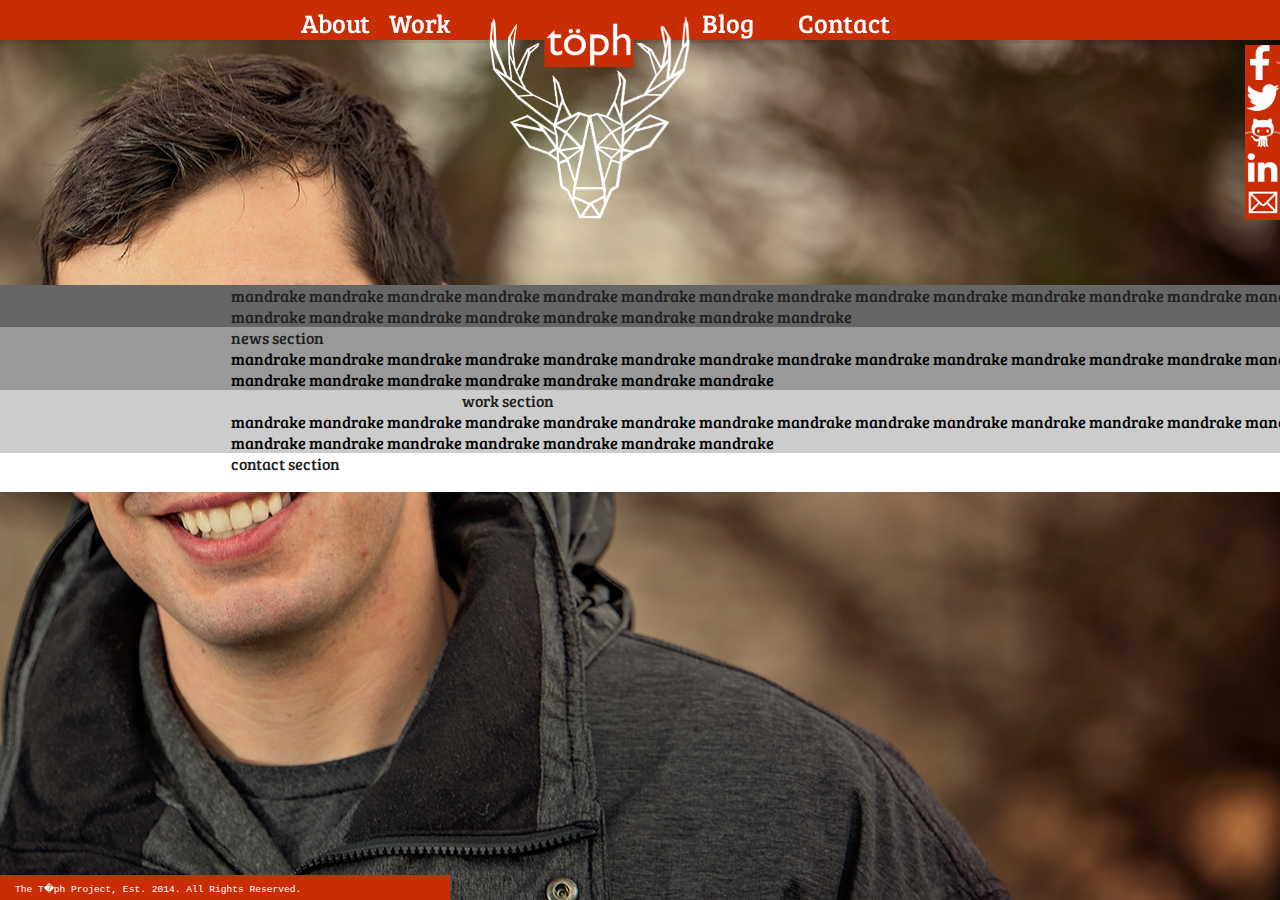
<file: index.html>
<!doctype html>
    <html>
        <head>
            <link href='http://fonts.googleapis.com/css?family=Bree+Serif' rel='stylesheet' type='text/css'>
            <script type='text/javascript' src='jquery.js'></script>
             <script type='text/javascript' src='jquery-scrollto.js'></script>
            <link href="main.css" rel="stylesheet" type="text/css"/>
            <script src="app.js"></script>
            <script src="app2.js"></script>
            <script type='text/javascript' src='imagelightbox.js'></script>
            <script type='text/javascript' src='script.js'></script>
            <link rel="icon"
            type="image/png"
            href="tophFavicon.jpg">
            <title>T�ph</title>
        </head>
        <body>
            
             <div class="topBar" style="width: 100%; height: 40px; background-color: #c92d06; position: fixed; top: 0px; z-index: 900;"></div>
             <div class="topBar" style="width: 100%; height: 3px; background-color: #1f1f1f; position: fixed; top: 40px; z-index: 900; opacity: 0.1;"></div>
             
            <div class="navbar navbar-inverse navbar-fixed-top" style="width: 60%; height: 275px; top: 0px; margin-left: auto; margin-right: auto; min-width: 649px; max-width: 679px;z-index: 999;">
                 
                
                 
                <div class="tophAbout" style="margin-left: auto; margin-top: 5px; height: 100%; width: 13%; vertical-align: middle; float: left;min-width: 84px; max-width: 94px;">
                    <a style="z-index: 999; position: fixed; font-size: 1.6em; font-family: 'Bree Serif', serif;" href="#">About </a>
                </div>
                <div class="tophWork" style="margin-top: 5px; height: 100%; width: 13%; vertical-align: middle; float: left;min-width: 87px; max-width: 97px;">
                    <a style="position: fixed; font-size: 1.6em; font-family: 'Bree Serif', serif; z-index: 999;" href="#" class="workLink">Work</a>
                </div>
                <div class="tophLogo" style="z-index: 999; margin-top: 5px; width: 30%; vertical-align: middle; float: left; min-width: 225px; max-width: 225px;">
                    <a href="index.html"><img class=" elLogo" style="position: fixed; z-index: 999; width: 225px;" src="logoTest2.png"></a>
                </div>
                <div class="tophBlog" style="margin-top: 5px; height: 100%; width: 13%; vertical-align: middle; float: left;min-width: 96px; max-width: 106px;">
                    <a style="z-index: 999; position: fixed; font-size: 1.6em; font-family: 'Bree Serif', serif;" href="#" class="aboutLink"> Blog</a>
                </div>
                <div class="tophContact" style="margin-top: 5px; margin-right: auto; height: 100%; width: 13%; vertical-align: middle; float: left;min-width: 132px; max-width: 132px;">
                    <a style="z-index: 999; position: fixed; font-size: 1.6em; font-family: 'Bree Serif', serif;" href="#" class="contactLink">Contact</a>
                </div>
            </div>
            <div class="facebook buttonanimator">
                <a href="http://www.facebook.com"><img class="socialSliders" style= "position: fixed; top: 45px; right: -105px;" src=sliderBlocksFacebook.jpg></a>
            </div>
            <div class="linkedin buttonanimator">
                <a href="#"><img class="socialSliders" style= "position: fixed; top: 80px; right: -105px;" src=sliderBlocksTwitter.jpg></a>
            </div>
            <div class="twitter buttonanimator">
                <a href="#"><img class="socialSliders" style= "position: fixed; top: 115px; right: -105px;" src=sliderBlocksGitHub.jpg></a>
            </div>
            <div class="gitHub buttonanimator">
                <a href="#"><img class="socialSliders" style= "position: fixed; top: 150px; right: -105px;" src=sliderBlocksLinkedIn.jpg></a>
            </div>
            <div class="message buttonanimator">
                <a href="#"><img class="socialSliders" style= "position: fixed; top: 185px; right: -105px;" src=sliderBlocksEmail.jpg></a>
            </div>
            
            
            
          
            
            <!--addcontent into these sections-->
            
            
            <div class="aboutTophHome" style="width: 100%; background-color: #666666; padding-left: 231px; padding-right: 231px; margin-top: 10px;">
                <p style="font-family: 'Bree Serif', serif; color: #1f1f1f; ">
                   mandrake mandrake mandrake mandrake mandrake mandrake mandrake mandrake mandrake mandrake mandrake mandrake mandrake mandrake mandrake mandrake mandrake mandrake mandrake mandrake mandrake mandrake mandrake mandrake</p>
            </div>
            
            <div class="newsTophHome" style="padding-left: 231px; padding-right: 231px; width: 100%; background-color: #999999; margin-top: 0px;">
                <p style="font-family: 'Bree Serif', serif; color: #1f1f1f; ">news section </p>
                <p>mandrake mandrake mandrake mandrake mandrake mandrake mandrake mandrake mandrake mandrake mandrake mandrake mandrake mandrake mandrake mandrake mandrake mandrake mandrake mandrake mandrake mandrake mandrake </p>
            </div>
            
            <div class="workTophHome" style="width: 100%; background-color: #cccccc; margin-top: 0px; padding-left: 231px; padding-right: 231px;">
                <p style="font-family: 'Bree Serif', serif; color: #1f1f1f; margin-left: 231px; margin-right: 231px;">work section</p>
                <p>mandrake mandrake mandrake mandrake mandrake mandrake mandrake mandrake mandrake mandrake mandrake mandrake mandrake mandrake mandrake mandrake mandrake mandrake mandrake mandrake mandrake mandrake mandrake </p>
            </div>
            
            <div class="contactTophHome" style="width: 100%; background-color: #ffffff; margin-top: 0px; padding-left: 231px; padding-right: 231px; margin-bottom: 25px; padding-right: 231px; padding-left: 231px;">
                <p style="font-family: 'Bree Serif', serif; color: #1f1f1f; ">contact section</p>
                <!-- Do not change the code! -->
                <a id="foxyform_embed_link_621684" href="http://www.foxyform.com/">foxyform</a>
                <script type="text/javascript">
                    (function(d, t){
                        var g = d.createElement(t),
                             s = d.getElementsByTagName(t)[0];
                                g.src = "http://www.foxyform.com/js.php?id=621684&sec_hash=6e476cbc544&width=350px";
                                 s.parentNode.insertBefore(g, s);
                    }(document, "script"));
                </script>
                <!-- Do not change the code! -->
            </div>
            
            
            <!--addcontent into these sections-->
            
            
            
            
            </div>
            <div class="copyright" style="background-color: #c92d06; height: 25px; width: 450px; position: fixed; left: 0px; bottom: 0px;">
                <p style="font-size: 0.6em; color: #ffffff; font-family: Courier; width: 100%; padding-top: 8px; margin-left: 15px;">The T�ph Project, Est. 2014. All Rights Reserved.<p>
            </div>
           
        </body>
    </html>
</file>
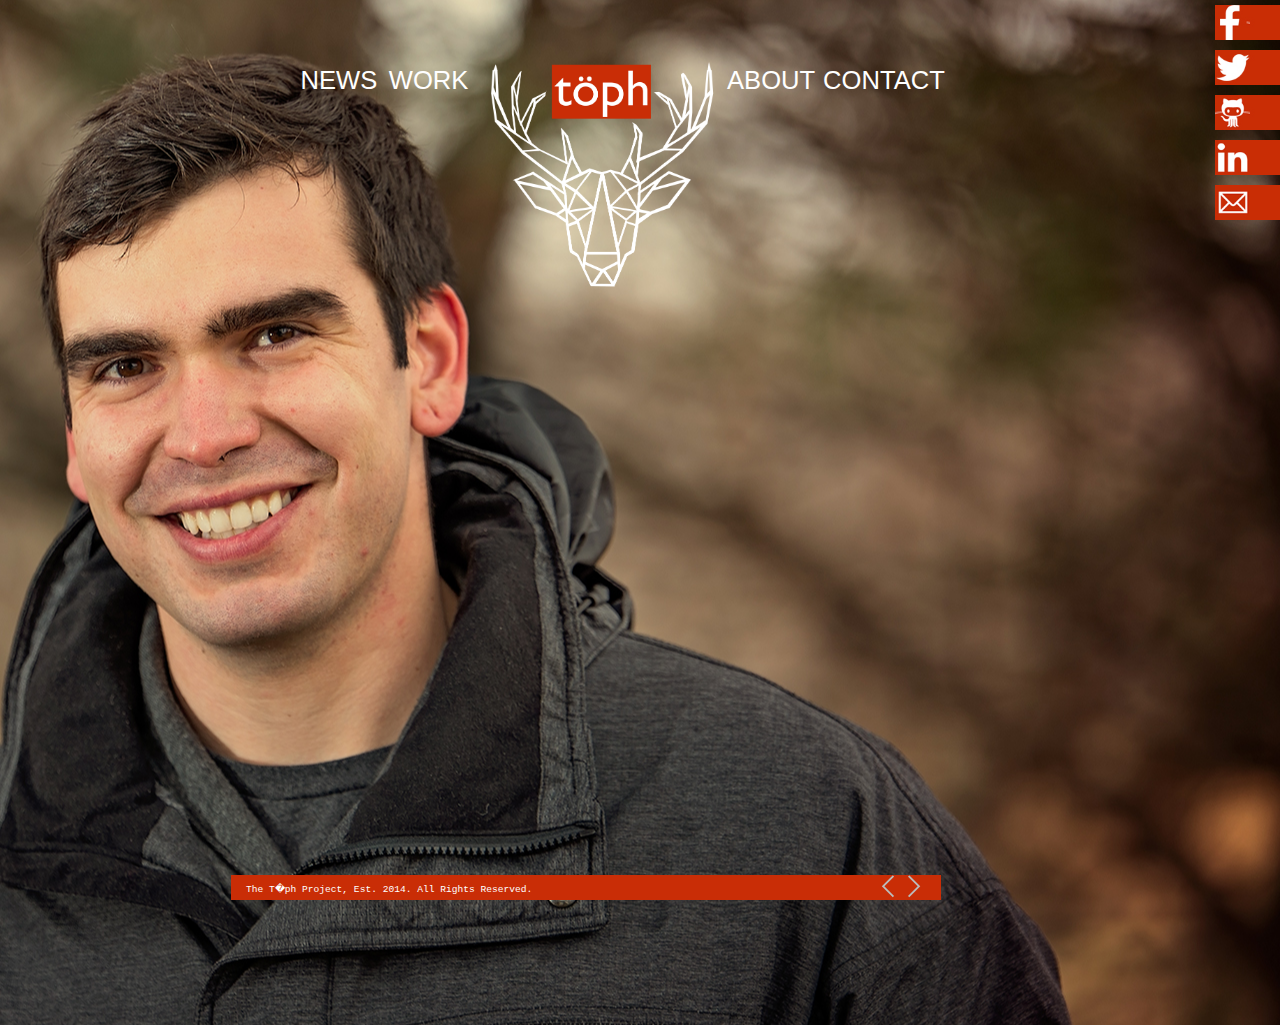
<file: about.html>
<!doctype html>
    <html>
        <head>
            <script type='text/javascript' src='jquery.js'></script>
            <link href="main.css" rel="stylesheet" type="text/css"/>
            <script src="app.js"></script>
            <script type='text/javascript' src='imagelightbox.js'></script>
            <script type='text/javascript' src='script.js'></script>
            <link rel="icon"
            type="image/png"
            href="tophFavicon.jpg">
            <title>About T�ph</title>
        </head>
        <body>
            <div class="navbar navbar-inverse navbar-fixed-top" style="width: 60%; height: 275px; top: 0px; margin-left: auto; margin-right: auto; min-width: 649px; max-width: 679px;">
                <div class="tophHome" style="margin-left: auto; margin-top: 66px; height: 100%; width: 13%; vertical-align: middle; float: left;min-width: 84px; max-width: 94px;">
                    <a style="font-size: 1.6em; font-family: Verdana, Geneva, sans-serif" href="news.html">NEWS </a>
                </div>
                <div class="tophWork" style="margin-top: 66px; height: 100%; width: 13%; vertical-align: middle; float: left;min-width: 87px; max-width: 97px;">
                    <a style="font-size: 1.6em; font-family: Verdana, Geneva, sans-serif" href="work.html">WORK</a>
                </div>
                <div class="tophLogo" style="margin-top: 50px; width: 30%; vertical-align: middle; float: left; min-width: 250px; max-width: 250px;">
                    <a href="index.html"><img class=" elLogo" style="width: 100%; max-width: 275px;" src="logoTest2.png"></a>
                </div>
                <div class="tophAbout" style="margin-top: 66px; height: 100%; width: 13%; vertical-align: middle; float: left;min-width: 96px; max-width: 106px;">
                    <a style="font-size: 1.6em; font-family: Verdana, Geneva, sans-serif" href="about.html"> ABOUT</a>
                </div>
                <div class="tophContact" style="margin-top: 66px; margin-right: auto; height: 100%; width: 13%; vertical-align: middle; float: left;min-width: 132px; max-width: 132px;">
                    <a style="font-size: 1.6em; font-family: Verdana, Geneva, sans-serif" href="contact.html">CONTACT</a>
                </div>
            </div>
            <div class="facebook buttonanimator">
                <a href="http://www.facebook.com"><img class="socialSliders" style= "position: absolute; top: 5px; right: -75px;" src=sliderBlocksFacebook.jpg></a>
            </div>
            <div class="linkedin buttonanimator">
                <a href="#"><img class="socialSliders" style= "position: absolute; top: 50px; right: -75px;" src=sliderBlocksTwitter.jpg></a>
            </div>
            <div class="twitter buttonanimator">
                <a href="#"><img class="socialSliders" style= "position: absolute; top: 95px; right: -75px;" src=sliderBlocksGitHub.jpg></a>
            </div>
            <div class="gitHub buttonanimator">
                <a href="#"><img class="socialSliders" style= "position: absolute; top: 140px; right: -75px;" src=sliderBlocksLinkedIn.jpg></a>
            </div>
            <div class="message buttonanimator">
                <a href="#"><img class="socialSliders" style= "position: absolute; top: 185px; right: -75px;" src=sliderBlocksEmail.jpg></a>
            </div>
            <div class="slider"><!--
                <div class="slide active-slide">
                <div class="container">
                <div class="row">
                <div class="slide-copy col-xs-5 slide-1">
                <h1><strong>News</strong></h1>
                <br/>
                <p><strong>slide one about news </strong></p>
                <p><strong>talk about all the things i'm doing to progress the site, other projects, etc. </strong></p>
                <p><strong>like how i'm starting to scratch the surface with coding in javascript, html, css, jquery. It's a lot of fun, and definitely a challenge. </strong></p>
                <p><strong>slide one about news </strong></p>
                <p><strong>slide one about news </strong></p>
                <p><strong>slide one about news </strong></p>
                <p><strong>slide one about news </strong></p>
                <br/>
                </div>
                </div>
                </div>
                </div>
                </div>
                <div class="slide">
                <div class="container">
                <div class="row">
                <div class="slide-copy col-xs-5 slide-2">
                <h1><strong>News</strong></h1>
                <ul class="workTiles">
                <li><a href="#"><img src="Haley-workImg.png"></a></li>
                <li><a href="#"><img src="Haley-workImg.png"></a></li>
                <li><a href="#"><img src="Haley-workImg.png"></a></li>
                <li><a href="#"><img src="Haley-workImg.png"></a></li>
                <li><a href="#"><img src="Haley-workImg.png"></a></li>
                </ul>
                </div>
                </div>
                </div>
                </div>
                <div class="slide">
                <div class="container">
                <div class="row">
                <div class="slide-copy col-xs-5 slide-3">
                <h1><strong>ABOUT</strong></h1>
                <h2><strong>oboes are for hobos</strong></h2>
                <p><strong>and once again, i find myself unable to write any</strong></p>
                <p><strong>content. that will be your job bae.</strong></p>
                </div>
                </div>
                </div>
                </div>
                <div class="slide">
                <div class="container">
                <div class="row">
                <div class="slide-copy col-xs-5 slide-4">
                <h1><strong>CONTACT</strong></h1>
                <h2><strong>oboes are for hobos</strong></h2>
                <p><strong>and once again, i find myself unable to write any</strong></p>
                <p><strong>content. that will be your job bae.</strong></p>
                </div>
                </div>
                </div>
                </div>-->
            </div>
            <div class="copyright" style="background-color: #c92d06; height: 25px; width: 650px; position: absolute; left: 231px; bottom: 0px;">
                <p style="font-size: 0.6em; color: #ffffff; font-family: Courier; width: 100%; padding-top: 8px; margin-left: 15px;">The T�ph Project, Est. 2014. All Rights Reserved.<p>
            </div>
            <div style="background-color: #c92d06; height: 25px; width: 60px; position: absolute; left: 881px; bottom: 0px;" class="slider-nav">
                <a href="#" class="arrow-prev"><img src="arrow-prev.png"></a>
                <ul class="slider-dots">
                    <li class="dot active-dot"></li>
                    <li class="dot"></li>
                    <li class="dot"></li>
                    <li class="dot"></li>
                </ul>
                <a href="#" class="arrow-next"><img src="arrow-next.png"></a>
            </div>
        </body>
    </html>
</file>
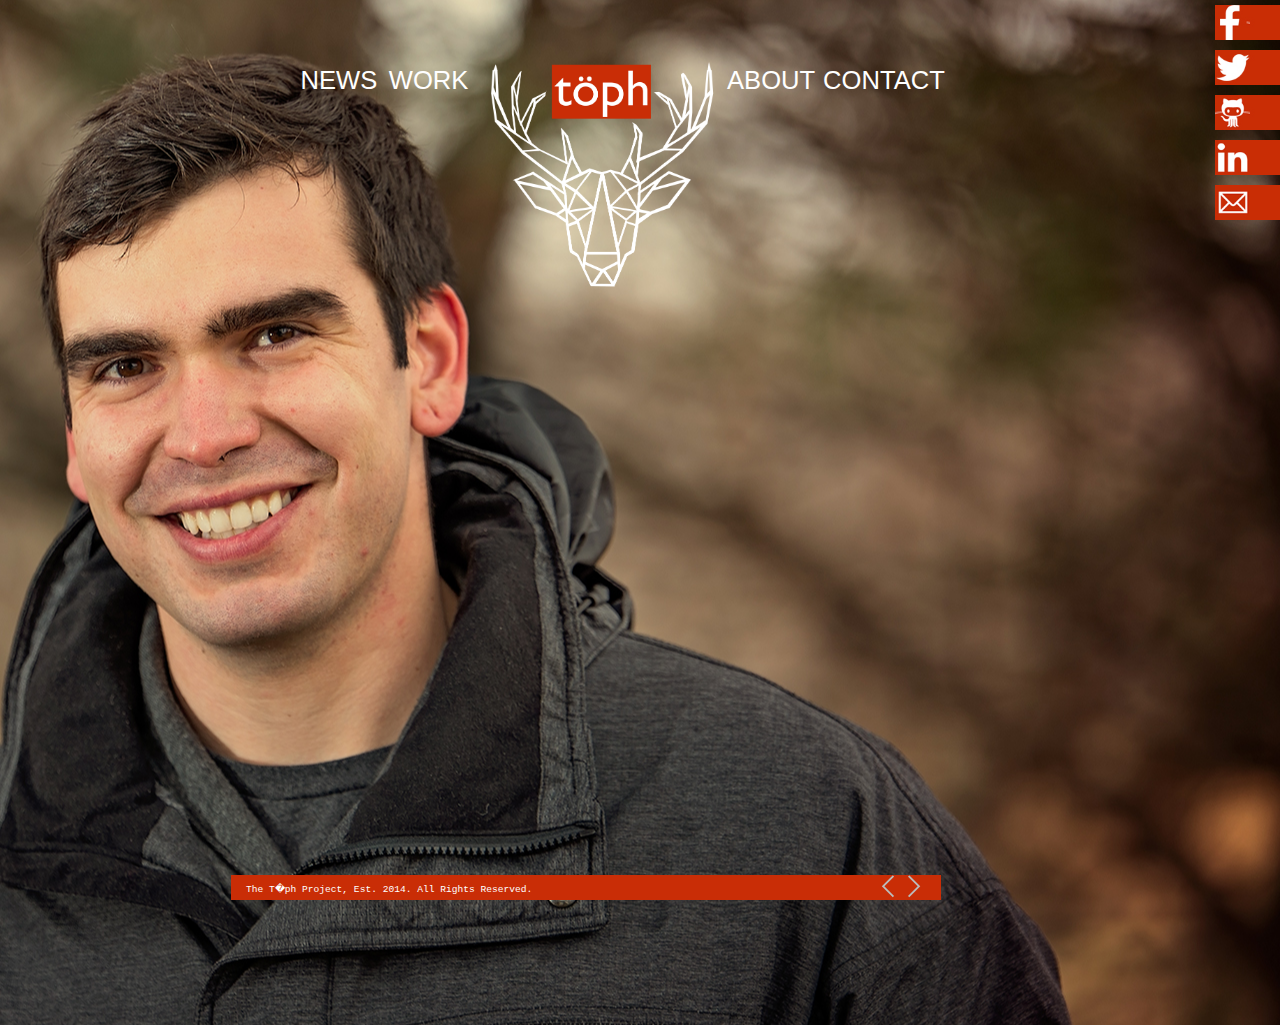
<file: contact.html>
<!doctype html>
    <html>
        <head>
            <script type='text/javascript' src='jquery.js'></script>
            <link href="main.css" rel="stylesheet" type="text/css"/>
            <script src="app.js"></script>
            <script type='text/javascript' src='imagelightbox.js'></script>
            <script type='text/javascript' src='script.js'></script>
            <link rel="icon"
            type="image/png"
            href="tophFavicon.jpg">
            <title>Contact T�ph</title>
        </head>
        <body>
            <div class="navbar navbar-inverse navbar-fixed-top" style="width: 60%; height: 275px; top: 0px; margin-left: auto; margin-right: auto; min-width: 649px; max-width: 679px;">
                <div class="tophHome" style="margin-left: auto; margin-top: 66px; height: 100%; width: 13%; vertical-align: middle; float: left;min-width: 84px; max-width: 94px;">
                    <a style="font-size: 1.6em; font-family: Verdana, Geneva, sans-serif" href="news.html">NEWS </a>
                </div>
                <div class="tophWork" style="margin-top: 66px; height: 100%; width: 13%; vertical-align: middle; float: left;min-width: 87px; max-width: 97px;">
                    <a style="font-size: 1.6em; font-family: Verdana, Geneva, sans-serif" href="work.html">WORK</a>
                </div>
                <div class="tophLogo" style="margin-top: 50px; width: 30%; vertical-align: middle; float: left; min-width: 250px; max-width: 250px;">
                    <a href="index.html"><img class=" elLogo" style="width: 100%; max-width: 275px;" src="logoTest2.png"></a>
                </div>
                <div class="tophAbout" style="margin-top: 66px; height: 100%; width: 13%; vertical-align: middle; float: left;min-width: 96px; max-width: 106px;">
                    <a style="font-size: 1.6em; font-family: Verdana, Geneva, sans-serif" href="about.html"> ABOUT</a>
                </div>
                <div class="tophContact" style="margin-top: 66px; margin-right: auto; height: 100%; width: 13%; vertical-align: middle; float: left;min-width: 132px; max-width: 132px;">
                    <a style="font-size: 1.6em; font-family: Verdana, Geneva, sans-serif" href="contact.html">CONTACT</a>
                </div>
            </div>
            <div class="facebook buttonanimator">
                <a href="http://www.facebook.com"><img class="socialSliders" style= "position: absolute; top: 5px; right: -75px;" src=sliderBlocksFacebook.jpg></a>
            </div>
            <div class="linkedin buttonanimator">
                <a href="#"><img class="socialSliders" style= "position: absolute; top: 50px; right: -75px;" src=sliderBlocksTwitter.jpg></a>
            </div>
            <div class="twitter buttonanimator">
                <a href="#"><img class="socialSliders" style= "position: absolute; top: 95px; right: -75px;" src=sliderBlocksGitHub.jpg></a>
            </div>
            <div class="gitHub buttonanimator">
                <a href="#"><img class="socialSliders" style= "position: absolute; top: 140px; right: -75px;" src=sliderBlocksLinkedIn.jpg></a>
            </div>
            <div class="message buttonanimator">
                <a href="#"><img class="socialSliders" style= "position: absolute; top: 185px; right: -75px;" src=sliderBlocksEmail.jpg></a>
            </div>
            <div class="slider"><!--
                <div class="slide active-slide">
                <div class="container">
                <div class="row">
                <div class="slide-copy col-xs-5 slide-1">
                <h1><strong>News</strong></h1>
                <br/>
                <p><strong>slide one about news </strong></p>
                <p><strong>talk about all the things i'm doing to progress the site, other projects, etc. </strong></p>
                <p><strong>like how i'm starting to scratch the surface with coding in javascript, html, css, jquery. It's a lot of fun, and definitely a challenge. </strong></p>
                <p><strong>slide one about news </strong></p>
                <p><strong>slide one about news </strong></p>
                <p><strong>slide one about news </strong></p>
                <p><strong>slide one about news </strong></p>
                <br/>
                </div>
                </div>
                </div>
                </div>
                </div>
                <div class="slide">
                <div class="container">
                <div class="row">
                <div class="slide-copy col-xs-5 slide-2">
                <h1><strong>News</strong></h1>
                <ul class="workTiles">
                <li><a href="#"><img src="Haley-workImg.png"></a></li>
                <li><a href="#"><img src="Haley-workImg.png"></a></li>
                <li><a href="#"><img src="Haley-workImg.png"></a></li>
                <li><a href="#"><img src="Haley-workImg.png"></a></li>
                <li><a href="#"><img src="Haley-workImg.png"></a></li>
                </ul>
                </div>
                </div>
                </div>
                </div>
                <div class="slide">
                <div class="container">
                <div class="row">
                <div class="slide-copy col-xs-5 slide-3">
                <h1><strong>ABOUT</strong></h1>
                <h2><strong>oboes are for hobos</strong></h2>
                <p><strong>and once again, i find myself unable to write any</strong></p>
                <p><strong>content. that will be your job bae.</strong></p>
                </div>
                </div>
                </div>
                </div>
                <div class="slide">
                <div class="container">
                <div class="row">
                <div class="slide-copy col-xs-5 slide-4">
                <h1><strong>CONTACT</strong></h1>
                <h2><strong>oboes are for hobos</strong></h2>
                <p><strong>and once again, i find myself unable to write any</strong></p>
                <p><strong>content. that will be your job bae.</strong></p>
                </div>
                </div>
                </div>
                </div>-->
            </div>
            <div class="copyright" style="background-color: #c92d06; height: 25px; width: 650px; position: absolute; left: 231px; bottom: 0px;">
                <p style="font-size: 0.6em; color: #ffffff; font-family: Courier; width: 100%; padding-top: 8px; margin-left: 15px;">The T�ph Project, Est. 2014. All Rights Reserved.<p>
            </div>
            <div style="background-color: #c92d06; height: 25px; width: 60px; position: absolute; left: 881px; bottom: 0px;" class="slider-nav">
                <a href="#" class="arrow-prev"><img src="arrow-prev.png"></a>
                <ul class="slider-dots">
                    <li class="dot active-dot"></li>
                    <li class="dot"></li>
                    <li class="dot"></li>
                    <li class="dot"></li>
                </ul>
                <a href="#" class="arrow-next"><img src="arrow-next.png"></a>
            </div>
        </body>
    </html>
</file>
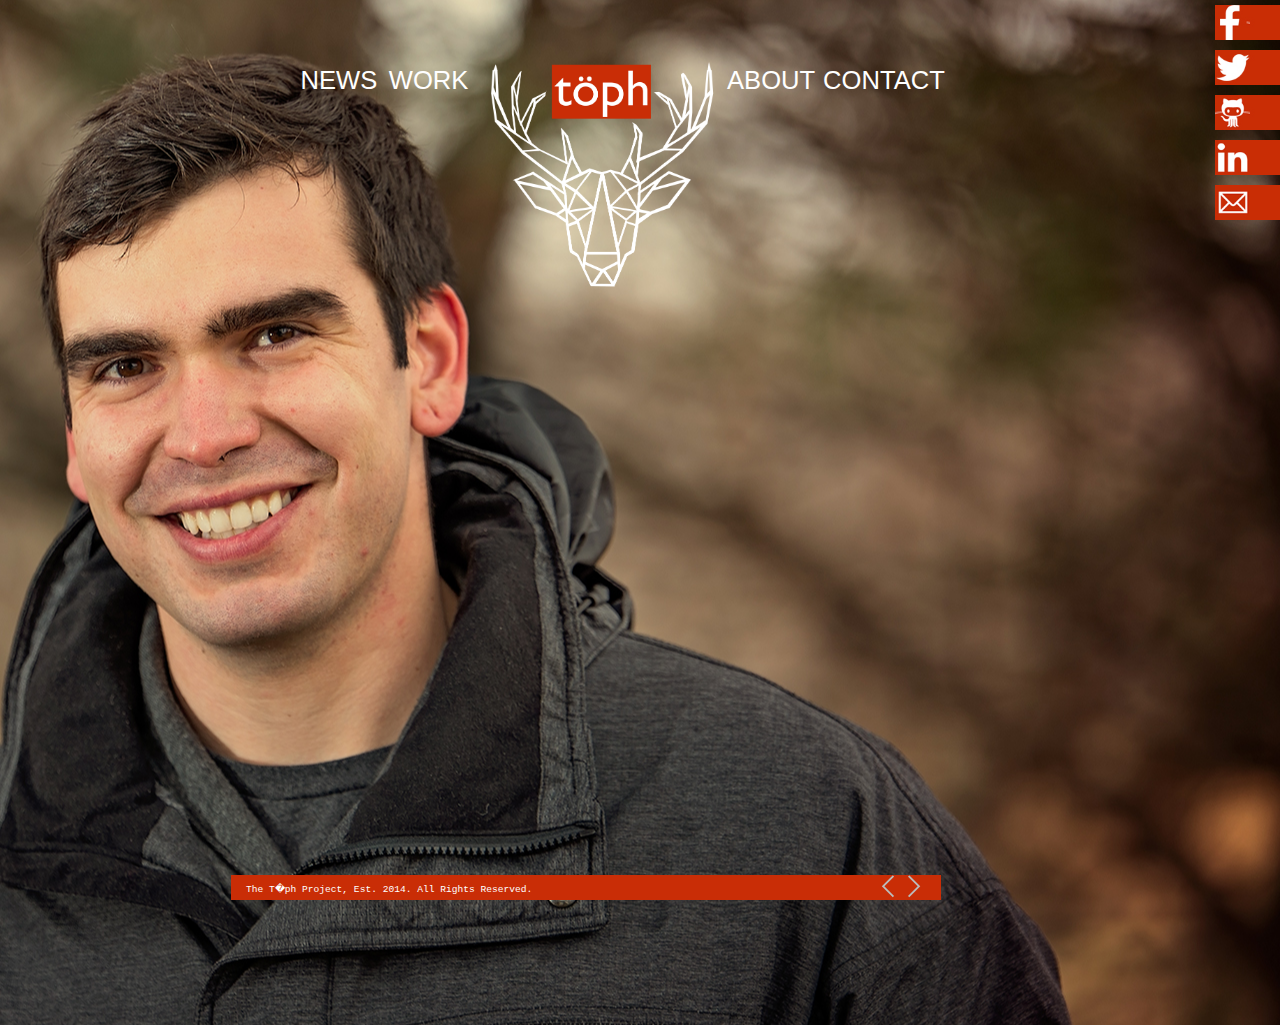
<file: news.html>
<!doctype html>
    <html>
        <head>
            <script type='text/javascript' src='jquery.js'></script>
            <link href="main.css" rel="stylesheet" type="text/css"/>
            <script src="app.js"></script>
            <script type='text/javascript' src='imagelightbox.js'></script>
            <script type='text/javascript' src='script.js'></script>
            <link rel="icon"
            type="image/png"
            href="tophFavicon.jpg">
            <title>T�ph's News</title>
        </head>
        <body>
            <div class="navbar navbar-inverse navbar-fixed-top" style="width: 60%; height: 275px; top: 0px; margin-left: auto; margin-right: auto; min-width: 649px; max-width: 679px;">
                <div class="tophHome" style="margin-left: auto; margin-top: 66px; height: 100%; width: 13%; vertical-align: middle; float: left;min-width: 84px; max-width: 94px;">
                    <a style="font-size: 1.6em; font-family: Verdana, Geneva, sans-serif" href="news.html">NEWS </a>
                </div>
                <div class="tophWork" style="margin-top: 66px; height: 100%; width: 13%; vertical-align: middle; float: left;min-width: 87px; max-width: 97px;">
                    <a style="font-size: 1.6em; font-family: Verdana, Geneva, sans-serif" href="work.html">WORK</a>
                </div>
                <div class="tophLogo" style="margin-top: 50px; width: 30%; vertical-align: middle; float: left; min-width: 250px; max-width: 250px;">
                    <a href="index.html"><img class=" elLogo" style="width: 100%; max-width: 275px;" src="logoTest2.png"></a>
                </div>
                <div class="tophAbout" style="margin-top: 66px; height: 100%; width: 13%; vertical-align: middle; float: left;min-width: 96px; max-width: 106px;">
                    <a style="font-size: 1.6em; font-family: Verdana, Geneva, sans-serif" href="about.html"> ABOUT</a>
                </div>
                <div class="tophContact" style="margin-top: 66px; margin-right: auto; height: 100%; width: 13%; vertical-align: middle; float: left;min-width: 132px; max-width: 132px;">
                    <a style="font-size: 1.6em; font-family: Verdana, Geneva, sans-serif" href="contact.html">CONTACT</a>
                </div>
            </div>
            <div class="facebook buttonanimator">
                <a href="http://www.facebook.com"><img class="socialSliders" style= "position: absolute; top: 5px; right: -75px;" src=sliderBlocksFacebook.jpg></a>
            </div>
            <div class="linkedin buttonanimator">
                <a href="#"><img class="socialSliders" style= "position: absolute; top: 50px; right: -75px;" src=sliderBlocksTwitter.jpg></a>
            </div>
            <div class="twitter buttonanimator">
                <a href="#"><img class="socialSliders" style= "position: absolute; top: 95px; right: -75px;" src=sliderBlocksGitHub.jpg></a>
            </div>
            <div class="gitHub buttonanimator">
                <a href="#"><img class="socialSliders" style= "position: absolute; top: 140px; right: -75px;" src=sliderBlocksLinkedIn.jpg></a>
            </div>
            <div class="message buttonanimator">
                <a href="#"><img class="socialSliders" style= "position: absolute; top: 185px; right: -75px;" src=sliderBlocksEmail.jpg></a>
            </div>
            <div class="slider"><!--
                <div class="slide active-slide">
                <div class="container">
                <div class="row">
                <div class="slide-copy col-xs-5 slide-1">
                <h1><strong>News</strong></h1>
                <br/>
                <p><strong>slide one about news </strong></p>
                <p><strong>talk about all the things i'm doing to progress the site, other projects, etc. </strong></p>
                <p><strong>like how i'm starting to scratch the surface with coding in javascript, html, css, jquery. It's a lot of fun, and definitely a challenge. </strong></p>
                <p><strong>slide one about news </strong></p>
                <p><strong>slide one about news </strong></p>
                <p><strong>slide one about news </strong></p>
                <p><strong>slide one about news </strong></p>
                <br/>
                </div>
                </div>
                </div>
                </div>
                </div>
                <div class="slide">
                <div class="container">
                <div class="row">
                <div class="slide-copy col-xs-5 slide-2">
                <h1><strong>News</strong></h1>
                <ul class="workTiles">
                <li><a href="#"><img src="Haley-workImg.png"></a></li>
                <li><a href="#"><img src="Haley-workImg.png"></a></li>
                <li><a href="#"><img src="Haley-workImg.png"></a></li>
                <li><a href="#"><img src="Haley-workImg.png"></a></li>
                <li><a href="#"><img src="Haley-workImg.png"></a></li>
                </ul>
                </div>
                </div>
                </div>
                </div>
                <div class="slide">
                <div class="container">
                <div class="row">
                <div class="slide-copy col-xs-5 slide-3">
                <h1><strong>ABOUT</strong></h1>
                <h2><strong>oboes are for hobos</strong></h2>
                <p><strong>and once again, i find myself unable to write any</strong></p>
                <p><strong>content. that will be your job bae.</strong></p>
                </div>
                </div>
                </div>
                </div>
                <div class="slide">
                <div class="container">
                <div class="row">
                <div class="slide-copy col-xs-5 slide-4">
                <h1><strong>CONTACT</strong></h1>
                <h2><strong>oboes are for hobos</strong></h2>
                <p><strong>and once again, i find myself unable to write any</strong></p>
                <p><strong>content. that will be your job bae.</strong></p>
                </div>
                </div>
                </div>
                </div>-->
            </div>
            <div class="copyright" style="background-color: #c92d06; height: 25px; width: 650px; position: absolute; left: 231px; bottom: 0px;">
                <p style="font-size: 0.6em; color: #ffffff; font-family: Courier; width: 100%; padding-top: 8px; margin-left: 15px;">The T�ph Project, Est. 2014. All Rights Reserved.<p>
            </div>
            <div style="background-color: #c92d06; height: 25px; width: 60px; position: absolute; left: 881px; bottom: 0px;" class="slider-nav">
                <a href="#" class="arrow-prev"><img src="arrow-prev.png"></a>
                <ul class="slider-dots">
                    <li class="dot active-dot"></li>
                    <li class="dot"></li>
                    <li class="dot"></li>
                    <li class="dot"></li>
                </ul>
                <a href="#" class="arrow-next"><img src="arrow-next.png"></a>
            </div>
        </body>
    </html>
</file>
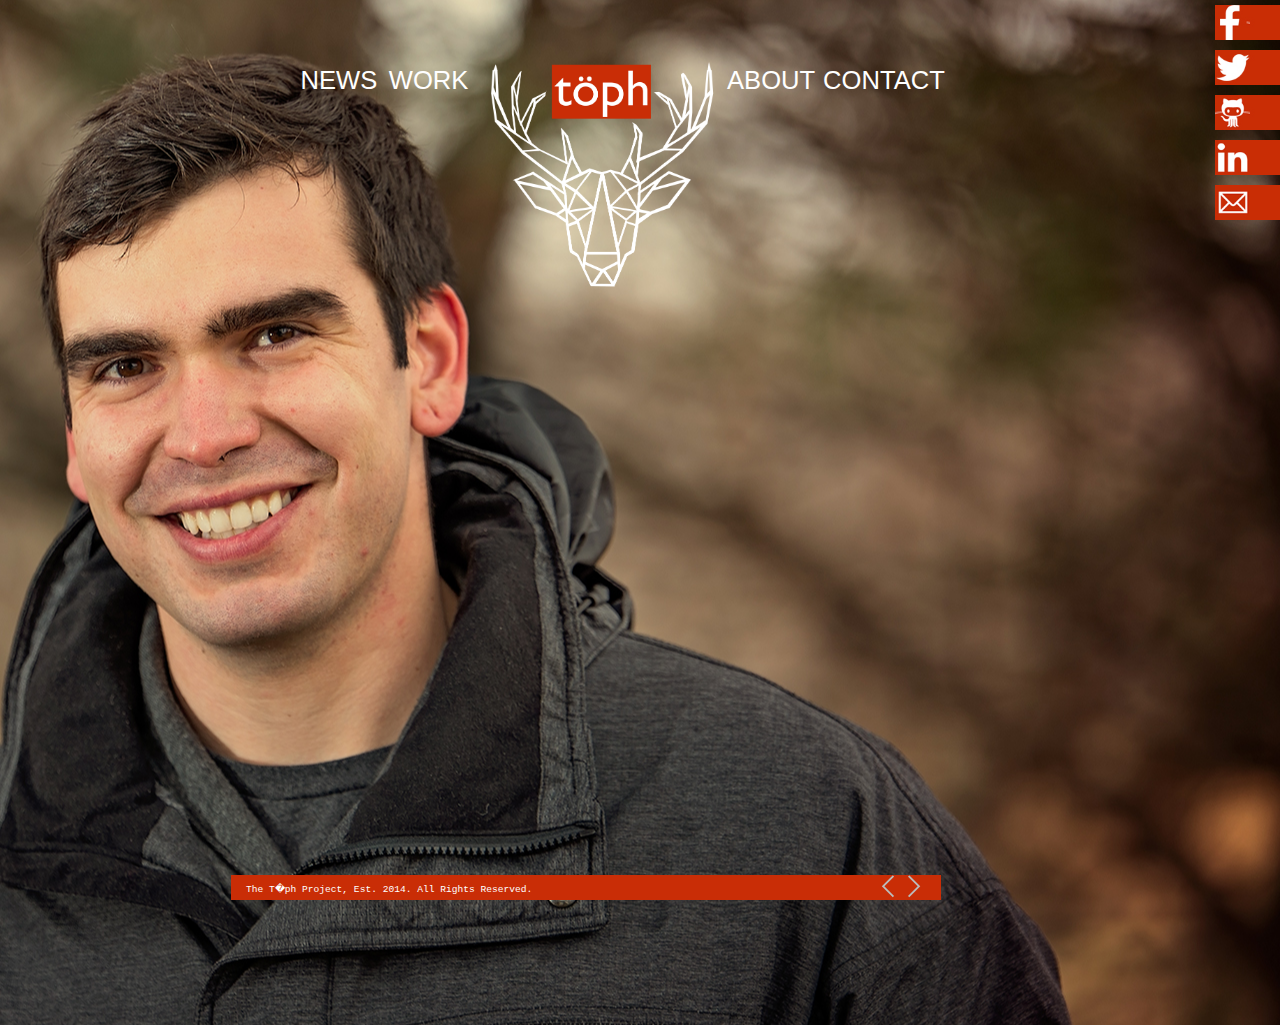
<file: work.html>
<!doctype html>
    <html>
        <head>
            <script type='text/javascript' src='jquery.js'></script>
            <link href="main.css" rel="stylesheet" type="text/css"/>
            <script src="app.js"></script>
            <script type='text/javascript' src='imagelightbox.js'></script>
            <script type='text/javascript' src='script.js'></script>
            <link rel="icon"
            type="image/png"
            href="tophFavicon.jpg">
            <title>T�ph's Work</title>
        </head>
        <body>
            <div class="navbar navbar-inverse navbar-fixed-top" style="width: 60%; height: 275px; top: 0px; margin-left: auto; margin-right: auto; min-width: 649px; max-width: 679px;">
                <div class="tophHome" style="margin-left: auto; margin-top: 66px; height: 100%; width: 13%; vertical-align: middle; float: left;min-width: 84px; max-width: 94px;">
                    <a style="font-size: 1.6em; font-family: Verdana, Geneva, sans-serif" href="news.html">NEWS </a>
                </div>
                <div class="tophWork" style="margin-top: 66px; height: 100%; width: 13%; vertical-align: middle; float: left;min-width: 87px; max-width: 97px;">
                    <a style="font-size: 1.6em; font-family: Verdana, Geneva, sans-serif" href="work.html">WORK</a>
                </div>
                <div class="tophLogo" style="margin-top: 50px; width: 30%; vertical-align: middle; float: left; min-width: 250px; max-width: 250px;">
                    <a href="index.html"><img class=" elLogo" style="width: 100%; max-width: 275px;" src="logoTest2.png"></a>
                </div>
                <div class="tophAbout" style="margin-top: 66px; height: 100%; width: 13%; vertical-align: middle; float: left;min-width: 96px; max-width: 106px;">
                    <a style="font-size: 1.6em; font-family: Verdana, Geneva, sans-serif" href="about.html"> ABOUT</a>
                </div>
                <div class="tophContact" style="margin-top: 66px; margin-right: auto; height: 100%; width: 13%; vertical-align: middle; float: left;min-width: 132px; max-width: 132px;">
                    <a style="font-size: 1.6em; font-family: Verdana, Geneva, sans-serif" href="contact.html">CONTACT</a>
                </div>
            </div>
            <div class="facebook buttonanimator">
                <a href="http://www.facebook.com"><img class="socialSliders" style= "position: absolute; top: 5px; right: -75px;" src=sliderBlocksFacebook.jpg></a>
            </div>
            <div class="linkedin buttonanimator">
                <a href="#"><img class="socialSliders" style= "position: absolute; top: 50px; right: -75px;" src=sliderBlocksTwitter.jpg></a>
            </div>
            <div class="twitter buttonanimator">
                <a href="#"><img class="socialSliders" style= "position: absolute; top: 95px; right: -75px;" src=sliderBlocksGitHub.jpg></a>
            </div>
            <div class="gitHub buttonanimator">
                <a href="#"><img class="socialSliders" style= "position: absolute; top: 140px; right: -75px;" src=sliderBlocksLinkedIn.jpg></a>
            </div>
            <div class="message buttonanimator">
                <a href="#"><img class="socialSliders" style= "position: absolute; top: 185px; right: -75px;" src=sliderBlocksEmail.jpg></a>
            </div>
            <div class="slider"><!--
                <div class="slide active-slide">
                <div class="container">
                <div class="row">
                <div class="slide-copy col-xs-5 slide-1">
                <h1><strong>News</strong></h1>
                <br/>
                <p><strong>slide one about news </strong></p>
                <p><strong>talk about all the things i'm doing to progress the site, other projects, etc. </strong></p>
                <p><strong>like how i'm starting to scratch the surface with coding in javascript, html, css, jquery. It's a lot of fun, and definitely a challenge. </strong></p>
                <p><strong>slide one about news </strong></p>
                <p><strong>slide one about news </strong></p>
                <p><strong>slide one about news </strong></p>
                <p><strong>slide one about news </strong></p>
                <br/>
                </div>
                </div>
                </div>
                </div>
                </div>
                <div class="slide">
                <div class="container">
                <div class="row">
                <div class="slide-copy col-xs-5 slide-2">
                <h1><strong>News</strong></h1>
                <ul class="workTiles">
                <li><a href="#"><img src="Haley-workImg.png"></a></li>
                <li><a href="#"><img src="Haley-workImg.png"></a></li>
                <li><a href="#"><img src="Haley-workImg.png"></a></li>
                <li><a href="#"><img src="Haley-workImg.png"></a></li>
                <li><a href="#"><img src="Haley-workImg.png"></a></li>
                </ul>
                </div>
                </div>
                </div>
                </div>
                <div class="slide">
                <div class="container">
                <div class="row">
                <div class="slide-copy col-xs-5 slide-3">
                <h1><strong>ABOUT</strong></h1>
                <h2><strong>oboes are for hobos</strong></h2>
                <p><strong>and once again, i find myself unable to write any</strong></p>
                <p><strong>content. that will be your job bae.</strong></p>
                </div>
                </div>
                </div>
                </div>
                <div class="slide">
                <div class="container">
                <div class="row">
                <div class="slide-copy col-xs-5 slide-4">
                <h1><strong>CONTACT</strong></h1>
                <h2><strong>oboes are for hobos</strong></h2>
                <p><strong>and once again, i find myself unable to write any</strong></p>
                <p><strong>content. that will be your job bae.</strong></p>
                </div>
                </div>
                </div>
                </div>-->
            </div>
            <div class="copyright" style="background-color: #c92d06; height: 25px; width: 650px; position: absolute; left: 231px; bottom: 0px;">
                <p style="font-size: 0.6em; color: #ffffff; font-family: Courier; width: 100%; padding-top: 8px; margin-left: 15px;">The T�ph Project, Est. 2014. All Rights Reserved.<p>
            </div>
            <div style="background-color: #c92d06; height: 25px; width: 60px; position: absolute; left: 881px; bottom: 0px;" class="slider-nav">
                <a href="#" class="arrow-prev"><img src="arrow-prev.png"></a>
                <ul class="slider-dots">
                    <li class="dot active-dot"></li>
                    <li class="dot"></li>
                    <li class="dot"></li>
                    <li class="dot"></li>
                </ul>
                <a href="#" class="arrow-next"><img src="arrow-next.png"></a>
            </div>
        </body>
    </html>
</file>
<file: main.css>
body {
    background-image: url("trpMe.jpg");
    background-attachment: fixed;
    background-repeat: no-repeat;
    background-position: right;
    margin: 0px;
    overflow-x: hidden;
}
/*navbar and logo*/
navbar-nav {
    text-decoration: none;
    border: 0px;
    margin: 0px;
    padding: 0px;
}


.navbar-brand{
    width: 250px;
    height: 250px;
}
.nav{
    width: 150px;
    margin: 0px;
    border: 0px;
    padding: 0px;
}
#navcontainer{ 
    margin: 0px;
    border: 0px;
    padding: 0px;
    top: 0px;
    height: 150px;
}


.navAndLogo{
    /*position: absolute;*/
    height: 100%;
    width: 100%
}
li {
    list-style: none;
}

.tophlogo{
    z-index: inherit;
}
.tophLogo:hover{
    background-image: url(logoTest3.gif);
    background-repeat: no-repeat;
    background-size: 225px ;
    margin-top: 50px;                  
    width: 225px;
    vertical-align: middle;
    float: left;
  
    z-index: inherit;
}

/*text*/

a:link {
    text-decoration: none;
    color: #ffffff;

}
a:visited {
    font-family: 'Bree Serif', serif;
    text-decoration: none;
    color: #ffffff;

}
a:hover{
    font-family: 'Bree Serif', serif;
    color: #ffffff;
    opacity: 0.45;

}
a:active {
    font-family: 'Bree Serif', serif;
    text-decoration: none;
    color: #ffffff;


}
a img:hover{
    font-family: 'Bree Serif', serif;
    opacity: 1.0;
}

/*social media buttons/animations*/

.socialSliders{
    height: 35px;
}

/* Carousel */

.slider {
  /*position: relative;*/
  width: 100%;
  height: 475px;
  margin-top: 275px;
}

.slide {
  background: transparent url('http://s3.amazonaws.com/codecademy-content/courses/ltp2/img/flipboard/feature-gradient-transparent.png') center center no-repeat;
  background-size: cover;
  display: none;
  position: absolute;
  top: 275px;
  left: 0;
  width: 100%;
  height: 100%;
  clear: both;
}

.active-slide {
    display: block;
}

.slide-copy h1 {
  color: #ffffff;  
  
  
font-family: 'Bree Serif', serif;
  font-weight: 400;
  
  font-size: 40px;
  margin-top: 50px;
  margin-bottom: 0px;
  /*margin-left: 231px;*/
}

.slide-copy h2 {
  color: #ffffff;
  
font-family: 'Bree Serif', serif;
  font-weight: 400;
  
  font-size: 40px;
  margin: 5px;
  margin-left: 0px;
}

.slide-copy p {
  color: #ffffff;

  
  font-family: 'Bree Serif', serif;
  font-size: 1.15em;
  line-height: 1.75em;
  
  margin-bottom: 15px;
  margin-top: 16px;
  margin-left: 0px;
}
.slide-1{
    background-color: #000000;
    background-size: cover;
    left: 0;
    width: 70%;
    height: 100%;
    margin-left: 231px;
    margin-right: 231px;
    padding: 0px;

}
.slide-2{
    background-image: url('#');
    background-size: cover;
    top: 0;
    left: 0;
    width: 70%;
    height: 100%;
    margin-left: 231px;
    margin-right: 231px;
    padding: 0px;
}
.slide-3{
    background-image: url('#');
    background-size: cover;
    top: 0;
    left: 0;
    width: 70%;
    height: 100%;
    margin-left: 231px;
    margin-right: 231px;
    padding: 10px;
}
.slide-4{
    background-image: url('#');
    background-size: cover;
    top: 0;
    left: 0;
    width: 70%;
    height: 100%;
    margin-left: 231px;
    margin-right: 231px;
    padding: 10px;
}
.workTiles{
    /*margin-left: 231px;*/
    padding: 0px;
}
.workTiles li{
    display: inline;
    width: 220px;
    padding: 0px;
}
.slide-copy img{
    width: 200px;
    margin-right: 25px;
    margin-bottom: 25px;
    padding: 0px;
    border: 0px;
}
/* Slide feature */
.copyright{
    display: inline;
}
.slider-nav {
    position: absolute;
    height: 25px;
    text-align: center;
    margin-top: 0px;
    background-color: transparent;

}

.arrow-prev {
    display: inline-block;
    margin-right: 0px;
    height: 23px;
    float: left;

}

.arrow-next {
    display: inline-block;
    margin-left: 10px;
    height: 23px;
    float: right;
}

.slider-dots {
   
    float: right;
    vertical-align: middle;
    list-style: none;
    display: inline;
    padding-left: 0px;
    margin: 0px;
}
.slider-dots li {
  color: #ffffff;
  display: inline;
  font-size: 30px;
  padding-right: 5px;
  bottom: 3px;
}

.slider-dots li.active-dot {
  color: #363636;
}
p{
    margin-top: 0px;
    margin-bottom: 0px;
    font-family: 'Bree Serif', serif;
}
</file>
